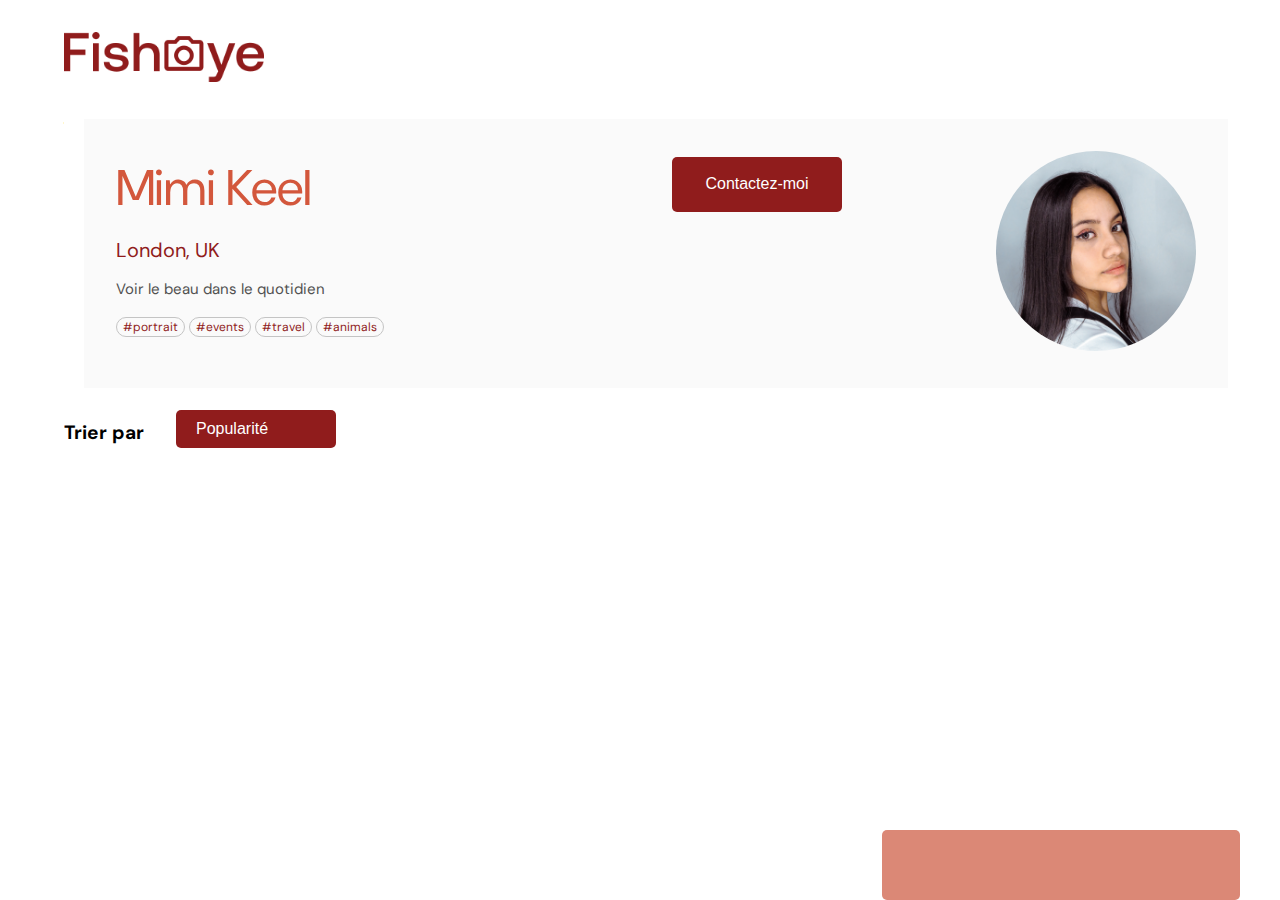
<file: photographers.html>
<!DOCTYPE html>
<html lang="fr">

<head>
    <meta charset="UTF-8">
    <meta http-equiv="X-UA-Compatible" content="IE=edge">
    <meta name="viewport" content="width=device-width, initial-scale=1.0">
    <title>FishEye</title>
    <link rel="stylesheet" href="css/style.css">
    <link rel="stylesheet" href="css/photographers.css">
    <link rel="stylesheet" href="https://use.fontawesome.com/releases/v5.15.1/css/all.css"
        integrity="sha384-vp86vTRFVJgpjF9jiIGPEEqYqlDwgyBgEF109VFjmqGmIY/Y4HV4d3Gp2irVfcrp" crossorigin="anonymous">
    <script type='module' src="js/main.js"></script>
</head>

<body>
    <header role="banner">
        <a href="index.html" title="HomePage"><img
                src="img/logo.png"
                alt="FishEye Home Page"></a>
    </header>
    <main>
        <!-- HEADER -->
        <header id="ph-profil" aria-label="photographer information">
            <section id="ph-profil-header"></section>
        </header>

        <!-- DROPDOWN -->
        <div class="works-sort">
            <span id="sort-text">Trier par</span>
            <div id="sort-wrapper">
                <button class="sort-btn" aria-haspopup="listbox">Popularité</button>
                <span class="fas fa-chevron-down arrow-down-open" role='button'></span>
                <ul class="hidden-sort" role="listbox">
                    <li class="sort" role='option'>Popularité <span class="fas fa-chevron-up arrow-up-close"></span>
                    </li>
                    <li class="sort" role='option'>Date</li>
                    <li class="sort" role='option'>Tître</li>
                </ul>
            </div>
        </div>

        <!-- WORK -->
        <section id='ph-works' aria-label='photographer works'></section>

        <!-- BOX -->
        <div id="box" aria-label="photographer likes and price"></div>

        <!--MODAL-->
        <div role="dialog" id="form-dialog" aria-label="contact me form" aria-labelledby="form-title"
            aria-hidden="true">
            <form action="photographer-page.html" method="POST" id="contact-form">
                <header aria-label="contact form header">
                    <h1 id="form-title">
                        <span>Contactez-moi</span>
                        <span id="ph-form-name"></span>
                    </h1>
                    <button id="close-btn" title="Close form" type="button">
                        <span class="fas fa-times close-form-icon" aria-hidden="true"></span>
                    </button>
                </header>
                <!-- FIRST NAME -->
                <div class="formData" data-error="Vous devez entrer votre prénom." data-error-visible="false">
                    <label for="first-name" id="label-firstname">Prénom</label>
                    <input name="first-name" id="first-name" aria-labelledby="label-firstname" placeholder="Prénom">
                </div>
                <!-- LAST NAME -->
                <div class="formData" data-error="Vous devez entrer votre nom." data-error-visible="false">
                    <label for="last-name" id="label-lastname">Nom</label>
                    <input name="last-name" id="last-name" aria-labelledby="label-lastname" placeholder="Nom">
                </div>
                <!-- EMAIL -->
                <div class="formData" data-error="Vous devez entrer un email valide." data-error-visible="false">
                    <label for="email" id="label-email">Email</label>
                    <input type="email" name="email" id="email" aria-labelledby="label-email"
                        placeholder="exemple@email.com">
                </div>
                <!-- MESSAGE -->
                <div class="formData" data-error="Vous devez entrer votre message." data-error-visible="false">
                    <label for="message" id="label-message">Votre message</label>
                    <textarea name="message" id="message" cols="20" rows="5" aria-labelledby="label-message"
                        placeholder="Votre message..."></textarea>
                </div>
                <!-- SUBMIT -->
                <input type="submit" value="Envoyer" class="form-submit" title="Send">
            </form>
        </div>

        <!--LIGHTBOX-->
        <aside id="works-lightbox" aria-hidden="true">
            <article id="lightbox-body" role='dialog'>
                <span class="fas fa-times close-lightbox-icon" role="button" title="Close dialog"></span>
                <span class="fas fa-chevron-left left-arrow-lightbox" role="button" title="Previous image"></span>
                <span class="fas fa-chevron-right right-arrow-lightbox" role="button" title="Next image"></span>
                <div id="works-lightbox-media"></div>
                <div id="works-lightbox-name"></div>
            </article>
        </aside>
    </main>

</body>

</html>
</file>
<file: css/style.css>
@import url(https://fonts.googleapis.com/css2?family=DM+Sans:wght@400;500;700&display=swap);

a {
    text-decoration: none;
}

body {
    margin-left: 2rem;
    margin-right: 2rem;
}

html {
    font-family: 'DM Sans', sans-serif;
}

nav ul li:hover,
li.actived {
    background-color: #901C1C;
    color: #fff;
}

ul li {
    border: .5px solid #C4C4C4;
    border-radius: 11px;
    color: #901C1C;
    font-size: 14px;
    font-weight: 500;
    list-style: none;
    margin: 0 .1875rem;
    padding: .0625rem .375rem;
    text-decoration: none;
    transition: all .2s;
}
</file>
<file: css/photographers.css>
@import './photographers-pages/header.css';
@import './photographers-pages/profil-header-ph.css';
@import './photographers-pages/dropDownMenu.css';
@import './photographers-pages/works.css';
@import './photographers-pages/box.css';
@import './photographers-pages/form.css';
@import './photographers-pages/lightbox.css';
</file>
